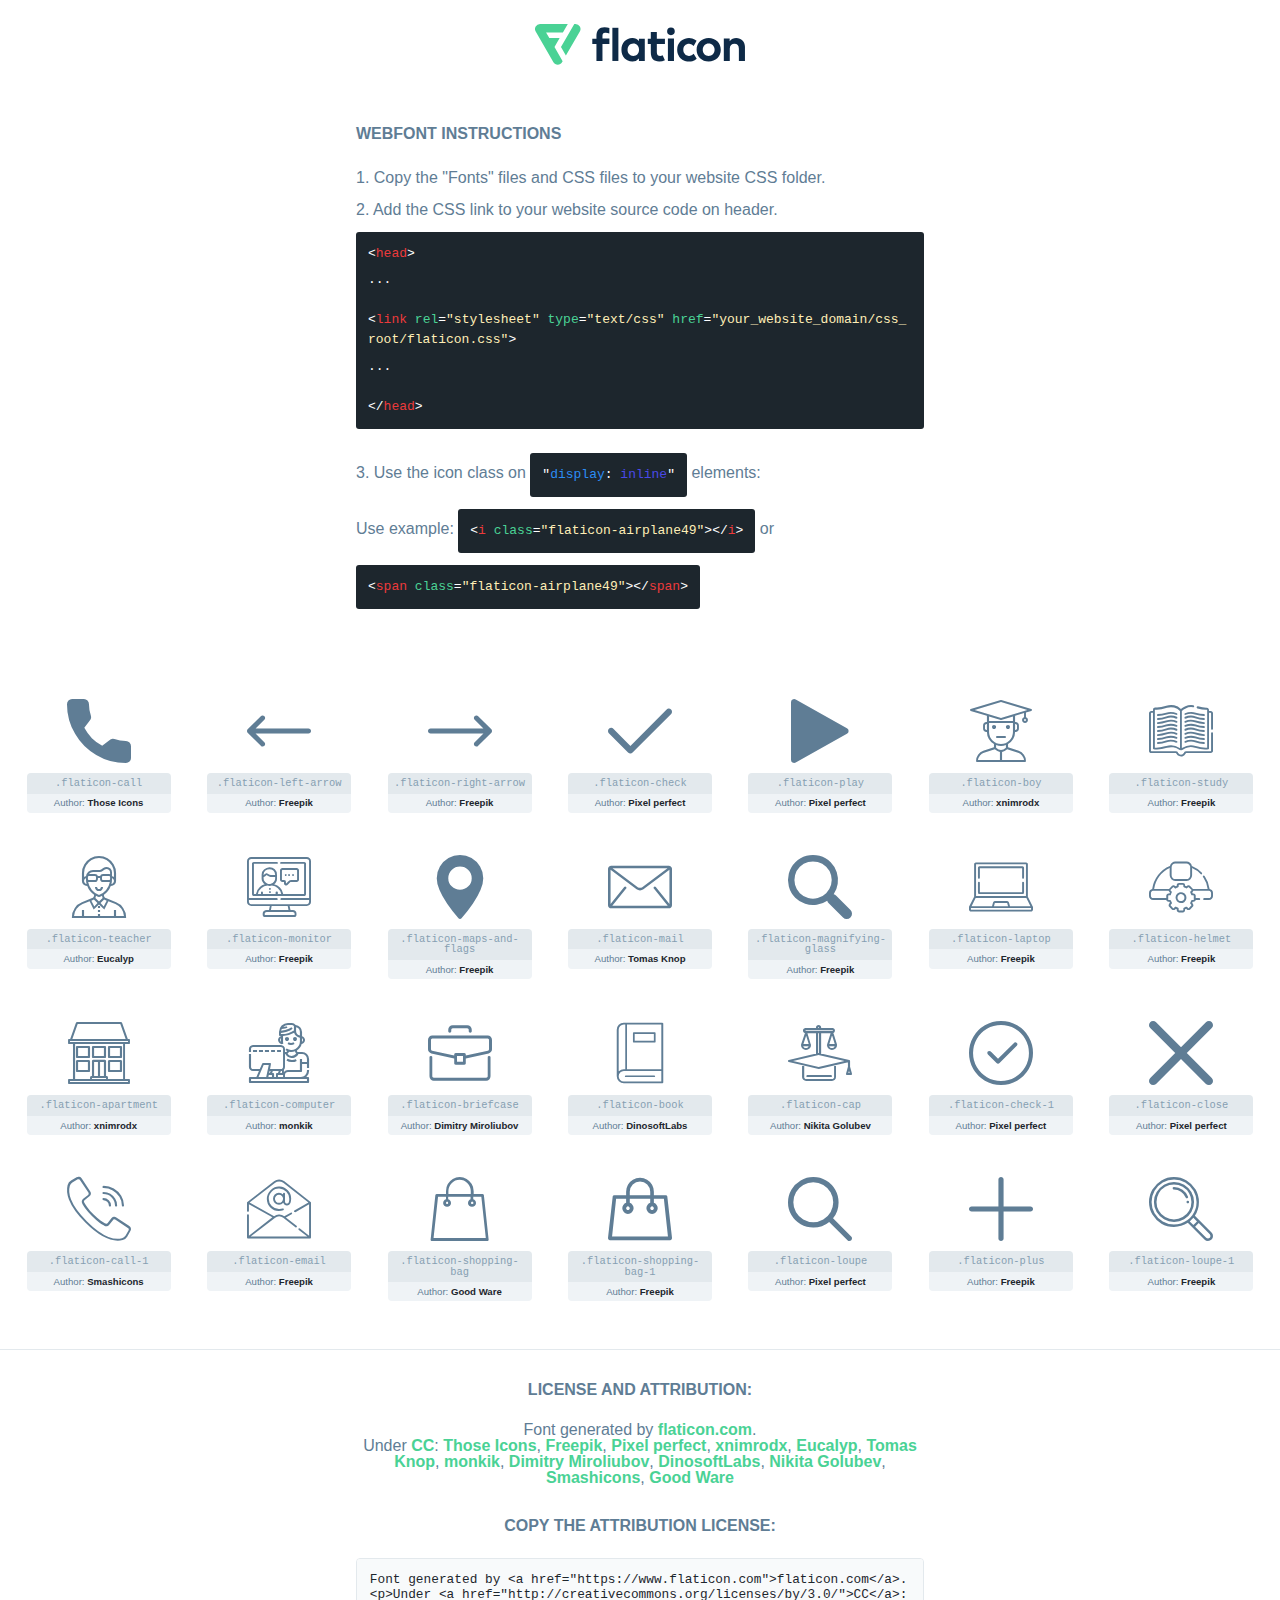
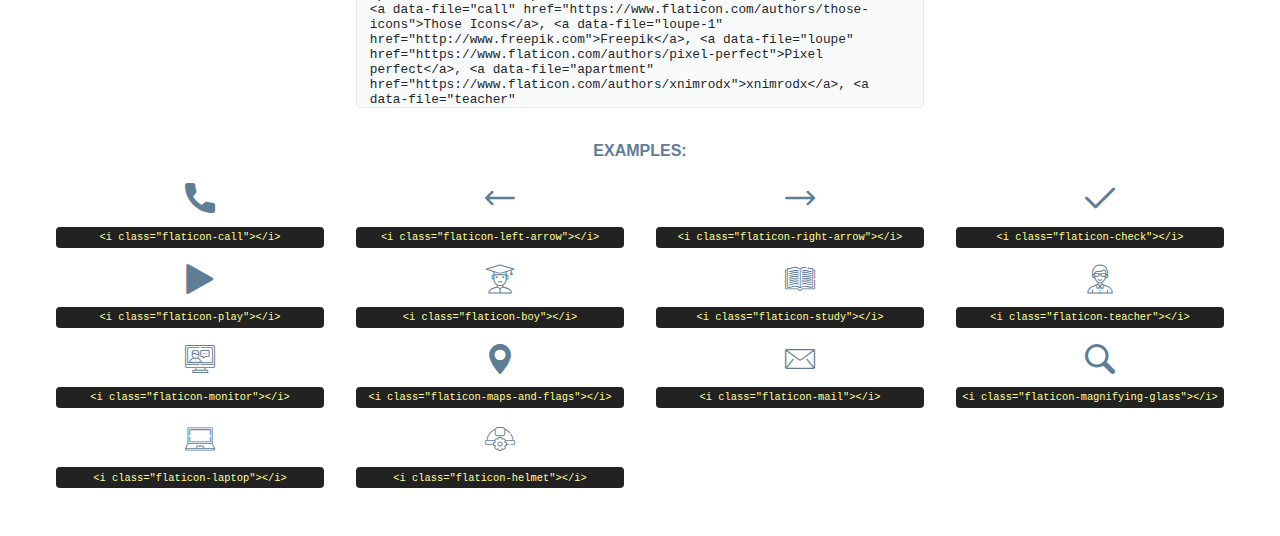
<file: assets/fonts/flaticon.html>
<!DOCTYPE html>
<html lang="en">
<head>
    <title>Flaticon Webfont</title>
    <link rel="stylesheet" type="text/css" href="flaticon.css"/>
    <meta charset="UTF-8">
    <style>
        html, body, div, span, applet, object, iframe,
        h1, h2, h3, h4, h5, h6, p, blockquote, pre,
        a, abbr, acronym, address, big, cite, code,
        del, dfn, em, img, ins, kbd, q, s, samp,
        small, strike, strong, sub, sup, tt, var,
        b, u, i, center,
        dl, dt, dd, ol, ul, li,
        fieldset, form, label, legend,
        table, caption, tbody, tfoot, thead, tr, th, td,
        article, aside, canvas, details, embed,
        figure, figcaption, footer, header, hgroup,
        menu, nav, output, ruby, section, summary,
        time, mark, audio, video {
            margin: 0;
            padding: 0;
            border: 0;
            font-size: 100%;
            font: inherit;
            vertical-align: baseline;
        }

        /* HTML5 display-role reset for older browsers */
        article, aside, details, figcaption, figure,
        footer, header, hgroup, menu, nav, section {
            display: block;
        }

        body {
            line-height: 1;
        }

        ol, ul {
            list-style: none;
        }

        blockquote, q {
            quotes: none;
        }

        blockquote:before, blockquote:after,
        q:before, q:after {
            content: '';
            content: none;
        }

        table {
            border-collapse: collapse;
            border-spacing: 0;
        }

        body {
            font-family: Helvetica, Arial, sans-serif;
            font-size: 16px;
            color: #5f7d95;
        }

        a {
            color: #4AD295;
            font-weight: bold;
            text-decoration: none;
        }

        * {
            -moz-box-sizing: border-box;
            -webkit-box-sizing: border-box;
            box-sizing: border-box;
            margin: 0;
            padding: 0;
        }

        [class^="flaticon-"]:before, [class*=" flaticon-"]:before, [class^="flaticon-"]:after, [class*=" flaticon-"]:after {
            font-family: Flaticon;
            font-size: 30px;
            font-style: normal;
            margin-left: 20px;
            color: #333;
        }

        .wrapper {
            max-width: 600px;
            margin: auto;
            padding: 0 1em;
        }

        .title {
            margin-bottom: 24px;
            text-transform: uppercase;
            font-weight: bold;
        }

        header {
            text-align: center;
            padding: 24px;
        }

        header .logo {
            width: 210px;
            height: auto;
            border: none;
            display: inline-block;
        }

        header strong {
            font-size: 28px;
            font-weight: 500;
            vertical-align: middle;
        }

        .demo {
            margin: 2em auto;
            line-height: 1.25em;
        }

        .demo ul li {
            margin-bottom: 12px;
        }

        .demo ul li code {
            background-color: #1D262D;
            border-radius: 3px;
            padding: 12px;
            display: inline-block;
            color: #fff;
            font-family: Consolas, Monaco, Lucida Console, Liberation Mono, DejaVu Sans Mono, Bitstream Vera Sans Mono, Courier New, monospace;
            font-weight: lighter;
            margin-top: 12px;
            font-size: 13px;
            word-break: break-all;
        }

        .demo ul li code .red {
            color: #EC3A3B;
        }

        .demo ul li code .green {
            color: #4AD295;
        }

        .demo ul li code .yellow {
            color: #FFEEB6;
        }

        .demo ul li code .blue {
            color: #2C8CF4;
        }

        .demo ul li code .purple {
            color: #4949E7;
        }

        .demo ul li code .dots {
            margin-top: 0.5em;
            display: block;
        }

        #glyphs {
            border-bottom: 1px solid #E3E9ED;
            padding: 2em 0;
            text-align: center;
        }

        .glyph {
            display: inline-block;
            width: 9em;
            margin: 1em;
            text-align: center;
            vertical-align: top;
            background: #FFF;
        }

        .glyph .flaticon {
            padding: 10px;
            display: block;
            font-family: "Flaticon";
            font-size: 64px;
            line-height: 1;
        }

        .glyph .flaticon:before {
            font-size: 64px;
            color: #5f7d95;
            margin-left: 0;
        }

        .class-name {
            font-size: 0.65em;
            background-color: #E3E9ED;
            color: #869FB2;
            border-radius: 4px 4px 0 0;
            padding: 0.5em;
            font-family: Consolas, Monaco, Lucida Console, Liberation Mono, DejaVu Sans Mono, Bitstream Vera Sans Mono, Courier New, monospace;
        }

        .author-name {
            font-size: 0.6em;
            background-color: #EFF3F6;
            border-top: 0;
            border-radius: 0 0 4px 4px;
            padding: 0.5em;
        }

        .author-name a {
            color: #1D262D;
        }

        .class-name:last-child {
            font-size: 10px;
            color: #888;
        }

        .class-name:last-child a {
            font-size: 10px;
            color: #555;
        }

        .glyph > input {
            display: block;
            width: 100px;
            margin: 5px auto;
            text-align: center;
            font-size: 12px;
            cursor: text;
        }

        .glyph > input.icon-input {
            font-family: "Flaticon";
            font-size: 16px;
            margin-bottom: 10px;
        }

        .attribution .title {
            margin-top: 2em;
        }

        .attribution textarea {
            background-color: #F8FAFB;
            color: #1D262D;
            padding: 1em;
            border: none;
            box-shadow: none;
            border: 1px solid #E3E9ED;
            border-radius: 4px;
            resize: none;
            width: 100%;
            height: 150px;
            font-size: 0.8em;
            font-family: Consolas, Monaco, Lucida Console, Liberation Mono, DejaVu Sans Mono, Bitstream Vera Sans Mono, Courier New, monospace;
            -webkit-appearance: none;
        }

        .attribution textarea:hover {
            border-color: #CFD9E0;
        }

        .attribution textarea:focus {
            border-color: #4AD295;
        }

        .iconsuse {
            margin: 2em auto;
            text-align: center;
            max-width: 1200px;
        }

        .iconsuse:after {
            content: '';
            display: table;
            clear: both;
        }

        .iconsuse .image {
            float: left;
            width: 25%;
            padding: 0 1em;
        }

        .iconsuse .image p {
            margin-bottom: 1em;
        }

        .iconsuse .image span {
            display: block;
            font-size: 0.65em;
            background-color: #222;
            color: #fff;
            border-radius: 4px;
            padding: 0.5em;
            color: #FFFF99;
            margin-top: 1em;
            font-family: Consolas, Monaco, Lucida Console, Liberation Mono, DejaVu Sans Mono, Bitstream Vera Sans Mono, Courier New, monospace;
        }

        .flaticon:before {
            color: #5f7d95;
        }

        #footer {
            text-align: center;
            background-color: #1D262D;
            color: #869FB2;
            padding: 12px;
            font-size: 14px;
        }

        #footer a {
            font-weight: normal;
        }

        @media (max-width: 960px) {
            .iconsuse .image {
                width: 50%;
            }
        }

        .preview {
            width: 100px;
            display: inline-block;
            margin: 10px;
        }

        .preview .inner {
            display: inline-block;
            width: 100%;
            text-align: center;
            background: #f5f5f5;
            -webkit-border-radius: 3px 3px 0 0;
            -moz-border-radius: 3px 3px 0 0;
            border-radius: 3px 3px 0 0;
        }

        .preview .inner  {
            line-height: 85px;
            font-size: 40px;
            color: #333;
        }

        .label {
            display: inline-block;
            width: 100%;
            box-sizing: border-box;
            padding: 5px;
            font-size: 10px;
            font-family: Monaco, monospace;
            color: #666;
            white-space: nowrap;
            overflow: hidden;
            text-overflow: ellipsis;
            background: #ddd;
            -webkit-border-radius: 0 0 3px 3px;
            -moz-border-radius: 0 0 3px 3px;
            border-radius: 0 0 3px 3px;
            color: #666;
        }
    </style>
</head>
<body>
    <header>
        <a href="https://www.flaticon.com/" target="_blank" class="logo">
            <svg xmlns="http://www.w3.org/2000/svg" viewBox="0 0 394.3 76.5">
                <path d="M156.6,69.4H145.3V7.1h11.3Z" style="fill:#0e2a47"/>
                <path d="M206.2,69.4h-11V64.8a15.4,15.4,0,0,1-12.6,5.7c-11.6,0-20.3-9.5-20.3-22.1s8.8-22.1,20.3-22.1a15.4,15.4,0,0,1,12.6,5.8V27.5h11Zm-32.4-21c0,6.4,4.2,11.6,10.8,11.6s10.8-4.9,10.8-11.6-4.4-11.6-10.8-11.6S173.9,42,173.9,48.4Z"
                      style="fill:#0e2a47"/>
                <path d="M262.5,13.7a7.2,7.2,0,0,1-14.4,0,7.2,7.2,0,1,1,14.4,0ZM261,69.4H249.6v-42H261Z"
                      style="fill:#0e2a47"/>
                <path id="_Trazado_" data-name="&lt;Trazado&gt;"
                      d="M139.6,17.8a16.6,16.6,0,0,0-8-1.4c-3.2.4-4.9,2-4.9,5.9v5.1h13V37.5h-13v32H115.4v-32h-7.8v-10h7.8V22.2c0-9.9,5.2-16.3,15-16.3a23.4,23.4,0,0,1,9.3,1.8Z"
                      style="fill:#0e2a47"/>
                <path d="M235.1,60c-3.5,0-6.3-1.9-6.3-7.1V37.5H244v-10H228.8V15H217.5V27.5h-5.7v10h5.7V53.7c0,10.9,5.3,16.8,15.7,16.8A22.9,22.9,0,0,0,244,68l-4.3-9.1A12.3,12.3,0,0,1,235.1,60Z"
                      style="fill:#0e2a47"/>
                <path d="M348.9,48.4c0,12.6-9.7,22.1-22.7,22.1s-22.7-9.4-22.7-22.1,9.6-22.1,22.7-22.1S348.9,35.8,348.9,48.4Zm-33.9,0c0,6.8,4.8,11.6,11.1,11.6s11.2-4.8,11.2-11.6-4.8-11.6-11.2-11.6S315.1,41.6,315.1,48.4Z"
                      style="fill:#0e2a47"/>
                <path d="M394.3,42.7V69.4H382.9V46.3c0-6.1-3-9.4-8.2-9.4s-8.9,3.2-8.9,9.5v23H354.6v-42h11v4.9c3-4.5,7.6-6.1,12.3-6.1C387.5,26.3,394.3,33,394.3,42.7Z"
                      style="fill:#0e2a47"/>
                <path d="M298,55.7h0a12.4,12.4,0,0,1-8.2,4.2h-.9l-1.8-.2a10,10,0,0,1-7.4-5.6,13.2,13.2,0,0,1-1.2-5.8,13,13,0,0,1,1.3-5.9,10.1,10.1,0,0,1,7.5-5.5h2.4a11.7,11.7,0,0,1,8.3,4.2l5.5-9.6a19.9,19.9,0,0,0-8.1-4.3,23.4,23.4,0,0,0-6.1-.8,25.2,25.2,0,0,0-7.5,1.1,20.9,20.9,0,0,0-8,4.6,21.9,21.9,0,0,0-6.8,16.4,21.9,21.9,0,0,0,6.7,16.3,20.9,20.9,0,0,0,8,4.6,25.2,25.2,0,0,0,7.7,1.2,23.6,23.6,0,0,0,6.2-.8,20,20,0,0,0,8.1-4.4Z"
                      style="fill:#0e2a47"/>
                <path d="M46.3,26.5H26.9L20.8,16H52.4L61.6,0H9.4A9.3,9.3,0,0,0,1.3,4.7a9.3,9.3,0,0,0,0,9.4L34.6,71.8a9.4,9.4,0,0,0,16.2,0l1.1-1.9L36.6,43.3Z"
                      style="fill:#4ad295"/>
                <path d="M84.2,4.7A9.3,9.3,0,0,0,76.1,0H73.8l-25,43.3,9.2,16L84.2,14A9.3,9.3,0,0,0,84.2,4.7Z"
                      style="fill:#4ad295"/>
            </svg>
        </a>
    </header>
    <section class="demo wrapper">

        <p class="title">Webfont Instructions</p>

        <ul>
            <li>
                <span class="num">1. </span>Copy the "Fonts" files and CSS files to your website CSS folder.
            </li>
            <li>
                <span class="num">2. </span>Add the CSS link to your website source code on header.
                <code class="big">
                    &lt;<span class="red">head</span>&gt;
                    <br/><span class="dots">...</span>
                    <br/>&lt;<span class="red">link</span> <span class="green">rel</span>=<span
                        class="yellow">"stylesheet"</span> <span class="green">type</span>=<span
                        class="yellow">"text/css"</span> <span class="green">href</span>=<span class="yellow">"your_website_domain/css_root/flaticon.css"</span>&gt;
                    <br/><span class="dots">...</span>
                    <br/>&lt;/<span class="red">head</span>&gt;
                </code>
            </li>

            <li>
                <p>
                    <span class="num">3. </span>Use the icon class on <code>"<span class="blue">display</span>:<span
                        class="purple"> inline</span>"</code> elements:
                    <br/>
                    Use example: <code>&lt;<span class="red">i</span> <span class="green">class</span>=<span class="yellow">&quot;flaticon-airplane49&quot;</span>&gt;&lt;/<span
                        class="red">i</span>&gt;</code> or <code>&lt;<span class="red">span</span> <span
                        class="green">class</span>=<span class="yellow">&quot;flaticon-airplane49&quot;</span>&gt;&lt;/<span
                        class="red">span</span>&gt;</code>
            </li>
        </ul>

    </section>
    <section id="glyphs">
            <div class="glyph">
                <i class="flaticon flaticon-call"></i>
                <div class="class-name">.flaticon-call</div>
                <div class="author-name">Author: <a data-file="call" href="https://www.flaticon.com/authors/those-icons">Those Icons</a> </div>
            </div>

            <div class="glyph">
                <i class="flaticon flaticon-left-arrow"></i>
                <div class="class-name">.flaticon-left-arrow</div>
                <div class="author-name">Author: <a data-file="left-arrow" href="http://www.freepik.com">Freepik</a> </div>
            </div>

            <div class="glyph">
                <i class="flaticon flaticon-right-arrow"></i>
                <div class="class-name">.flaticon-right-arrow</div>
                <div class="author-name">Author: <a data-file="right-arrow" href="http://www.freepik.com">Freepik</a> </div>
            </div>

            <div class="glyph">
                <i class="flaticon flaticon-check"></i>
                <div class="class-name">.flaticon-check</div>
                <div class="author-name">Author: <a data-file="check" href="https://www.flaticon.com/authors/pixel-perfect">Pixel perfect</a> </div>
            </div>

            <div class="glyph">
                <i class="flaticon flaticon-play"></i>
                <div class="class-name">.flaticon-play</div>
                <div class="author-name">Author: <a data-file="play" href="https://www.flaticon.com/authors/pixel-perfect">Pixel perfect</a> </div>
            </div>

            <div class="glyph">
                <i class="flaticon flaticon-boy"></i>
                <div class="class-name">.flaticon-boy</div>
                <div class="author-name">Author: <a data-file="boy" href="https://www.flaticon.com/authors/xnimrodx">xnimrodx</a> </div>
            </div>

            <div class="glyph">
                <i class="flaticon flaticon-study"></i>
                <div class="class-name">.flaticon-study</div>
                <div class="author-name">Author: <a data-file="study" href="http://www.freepik.com">Freepik</a> </div>
            </div>

            <div class="glyph">
                <i class="flaticon flaticon-teacher"></i>
                <div class="class-name">.flaticon-teacher</div>
                <div class="author-name">Author: <a data-file="teacher" href="https://www.flaticon.com/authors/eucalyp">Eucalyp</a> </div>
            </div>

            <div class="glyph">
                <i class="flaticon flaticon-monitor"></i>
                <div class="class-name">.flaticon-monitor</div>
                <div class="author-name">Author: <a data-file="monitor" href="http://www.freepik.com">Freepik</a> </div>
            </div>

            <div class="glyph">
                <i class="flaticon flaticon-maps-and-flags"></i>
                <div class="class-name">.flaticon-maps-and-flags</div>
                <div class="author-name">Author: <a data-file="maps-and-flags" href="http://www.freepik.com">Freepik</a> </div>
            </div>

            <div class="glyph">
                <i class="flaticon flaticon-mail"></i>
                <div class="class-name">.flaticon-mail</div>
                <div class="author-name">Author: <a data-file="mail" href="https://www.flaticon.com/authors/tomas-knop">Tomas Knop</a> </div>
            </div>

            <div class="glyph">
                <i class="flaticon flaticon-magnifying-glass"></i>
                <div class="class-name">.flaticon-magnifying-glass</div>
                <div class="author-name">Author: <a data-file="magnifying-glass" href="http://www.freepik.com">Freepik</a> </div>
            </div>

            <div class="glyph">
                <i class="flaticon flaticon-laptop"></i>
                <div class="class-name">.flaticon-laptop</div>
                <div class="author-name">Author: <a data-file="laptop" href="http://www.freepik.com">Freepik</a> </div>
            </div>

            <div class="glyph">
                <i class="flaticon flaticon-helmet"></i>
                <div class="class-name">.flaticon-helmet</div>
                <div class="author-name">Author: <a data-file="helmet" href="http://www.freepik.com">Freepik</a> </div>
            </div>

            <div class="glyph">
                <i class="flaticon flaticon-apartment"></i>
                <div class="class-name">.flaticon-apartment</div>
                <div class="author-name">Author: <a data-file="apartment" href="https://www.flaticon.com/authors/xnimrodx">xnimrodx</a> </div>
            </div>

            <div class="glyph">
                <i class="flaticon flaticon-computer"></i>
                <div class="class-name">.flaticon-computer</div>
                <div class="author-name">Author: <a data-file="computer" href="https://www.flaticon.com/authors/monkik">monkik</a> </div>
            </div>

            <div class="glyph">
                <i class="flaticon flaticon-briefcase"></i>
                <div class="class-name">.flaticon-briefcase</div>
                <div class="author-name">Author: <a data-file="briefcase" href="https://www.flaticon.com/authors/dimitry-miroliubov">Dimitry Miroliubov</a> </div>
            </div>

            <div class="glyph">
                <i class="flaticon flaticon-book"></i>
                <div class="class-name">.flaticon-book</div>
                <div class="author-name">Author: <a data-file="book" href="https://www.flaticon.com/authors/dinosoftlabs">DinosoftLabs</a> </div>
            </div>

            <div class="glyph">
                <i class="flaticon flaticon-cap"></i>
                <div class="class-name">.flaticon-cap</div>
                <div class="author-name">Author: <a data-file="cap" href="https://www.flaticon.com/authors/nikita-golubev">Nikita Golubev</a> </div>
            </div>

            <div class="glyph">
                <i class="flaticon flaticon-check-1"></i>
                <div class="class-name">.flaticon-check-1</div>
                <div class="author-name">Author: <a data-file="check-1" href="https://www.flaticon.com/authors/pixel-perfect">Pixel perfect</a> </div>
            </div>

            <div class="glyph">
                <i class="flaticon flaticon-close"></i>
                <div class="class-name">.flaticon-close</div>
                <div class="author-name">Author: <a data-file="close" href="https://www.flaticon.com/authors/pixel-perfect">Pixel perfect</a> </div>
            </div>

            <div class="glyph">
                <i class="flaticon flaticon-call-1"></i>
                <div class="class-name">.flaticon-call-1</div>
                <div class="author-name">Author: <a data-file="call-1" href="https://www.flaticon.com/authors/smashicons">Smashicons</a> </div>
            </div>

            <div class="glyph">
                <i class="flaticon flaticon-email"></i>
                <div class="class-name">.flaticon-email</div>
                <div class="author-name">Author: <a data-file="email" href="http://www.freepik.com">Freepik</a> </div>
            </div>

            <div class="glyph">
                <i class="flaticon flaticon-shopping-bag"></i>
                <div class="class-name">.flaticon-shopping-bag</div>
                <div class="author-name">Author: <a data-file="shopping-bag" href="https://www.flaticon.com/authors/good-ware">Good Ware</a> </div>
            </div>

            <div class="glyph">
                <i class="flaticon flaticon-shopping-bag-1"></i>
                <div class="class-name">.flaticon-shopping-bag-1</div>
                <div class="author-name">Author: <a data-file="shopping-bag-1" href="http://www.freepik.com">Freepik</a> </div>
            </div>

            <div class="glyph">
                <i class="flaticon flaticon-loupe"></i>
                <div class="class-name">.flaticon-loupe</div>
                <div class="author-name">Author: <a data-file="loupe" href="https://www.flaticon.com/authors/pixel-perfect">Pixel perfect</a> </div>
            </div>

            <div class="glyph">
                <i class="flaticon flaticon-plus"></i>
                <div class="class-name">.flaticon-plus</div>
                <div class="author-name">Author: <a data-file="plus" href="http://www.freepik.com">Freepik</a> </div>
            </div>

            <div class="glyph">
                <i class="flaticon flaticon-loupe-1"></i>
                <div class="class-name">.flaticon-loupe-1</div>
                <div class="author-name">Author: <a data-file="loupe-1" href="http://www.freepik.com">Freepik</a> </div>
            </div>

    </section>

    <section class="attribution wrapper"   style="text-align:center;">

        <div class="title">License and attribution:</div><div class="attrDiv">Font generated by <a href="https://www.flaticon.com">flaticon.com</a>. <div><p>Under <a href="http://creativecommons.org/licenses/by/3.0/">CC</a>: <a data-file="call" href="https://www.flaticon.com/authors/those-icons">Those Icons</a>, <a data-file="loupe-1" href="http://www.freepik.com">Freepik</a>, <a data-file="loupe" href="https://www.flaticon.com/authors/pixel-perfect">Pixel perfect</a>, <a data-file="apartment" href="https://www.flaticon.com/authors/xnimrodx">xnimrodx</a>, <a data-file="teacher" href="https://www.flaticon.com/authors/eucalyp">Eucalyp</a>, <a data-file="mail" href="https://www.flaticon.com/authors/tomas-knop">Tomas Knop</a>, <a data-file="computer" href="https://www.flaticon.com/authors/monkik">monkik</a>, <a data-file="briefcase" href="https://www.flaticon.com/authors/dimitry-miroliubov">Dimitry Miroliubov</a>, <a data-file="book" href="https://www.flaticon.com/authors/dinosoftlabs">DinosoftLabs</a>, <a data-file="cap" href="https://www.flaticon.com/authors/nikita-golubev">Nikita Golubev</a>, <a data-file="call-1" href="https://www.flaticon.com/authors/smashicons">Smashicons</a>, <a data-file="shopping-bag" href="https://www.flaticon.com/authors/good-ware">Good Ware</a></p>  </div>
        </div>
        <div class="title">Copy the Attribution License:</div>

        <textarea onclick="this.focus();this.select();">Font generated by &lt;a href=&quot;https://www.flaticon.com&quot;&gt;flaticon.com&lt;/a&gt;. <p>Under <a href="http://creativecommons.org/licenses/by/3.0/">CC</a>: <a data-file="call" href="https://www.flaticon.com/authors/those-icons">Those Icons</a>, <a data-file="loupe-1" href="http://www.freepik.com">Freepik</a>, <a data-file="loupe" href="https://www.flaticon.com/authors/pixel-perfect">Pixel perfect</a>, <a data-file="apartment" href="https://www.flaticon.com/authors/xnimrodx">xnimrodx</a>, <a data-file="teacher" href="https://www.flaticon.com/authors/eucalyp">Eucalyp</a>, <a data-file="mail" href="https://www.flaticon.com/authors/tomas-knop">Tomas Knop</a>, <a data-file="computer" href="https://www.flaticon.com/authors/monkik">monkik</a>, <a data-file="briefcase" href="https://www.flaticon.com/authors/dimitry-miroliubov">Dimitry Miroliubov</a>, <a data-file="book" href="https://www.flaticon.com/authors/dinosoftlabs">DinosoftLabs</a>, <a data-file="cap" href="https://www.flaticon.com/authors/nikita-golubev">Nikita Golubev</a>, <a data-file="call-1" href="https://www.flaticon.com/authors/smashicons">Smashicons</a>, <a data-file="shopping-bag" href="https://www.flaticon.com/authors/good-ware">Good Ware</a></p> 
        </textarea>

    </section>

    <section class="iconsuse">

        <div class="title">Examples:</div>
            <div class="image">
                <p>
                    <i class="flaticon flaticon-call"></i>
                    <span>&lt;i class=&quot;flaticon-call&quot;&gt;&lt;/i&gt;</span>
                </p>
            </div>
            <div class="image">
                <p>
                    <i class="flaticon flaticon-left-arrow"></i>
                    <span>&lt;i class=&quot;flaticon-left-arrow&quot;&gt;&lt;/i&gt;</span>
                </p>
            </div>
            <div class="image">
                <p>
                    <i class="flaticon flaticon-right-arrow"></i>
                    <span>&lt;i class=&quot;flaticon-right-arrow&quot;&gt;&lt;/i&gt;</span>
                </p>
            </div>
            <div class="image">
                <p>
                    <i class="flaticon flaticon-check"></i>
                    <span>&lt;i class=&quot;flaticon-check&quot;&gt;&lt;/i&gt;</span>
                </p>
            </div>
            <div class="image">
                <p>
                    <i class="flaticon flaticon-play"></i>
                    <span>&lt;i class=&quot;flaticon-play&quot;&gt;&lt;/i&gt;</span>
                </p>
            </div>
            <div class="image">
                <p>
                    <i class="flaticon flaticon-boy"></i>
                    <span>&lt;i class=&quot;flaticon-boy&quot;&gt;&lt;/i&gt;</span>
                </p>
            </div>
            <div class="image">
                <p>
                    <i class="flaticon flaticon-study"></i>
                    <span>&lt;i class=&quot;flaticon-study&quot;&gt;&lt;/i&gt;</span>
                </p>
            </div>
            <div class="image">
                <p>
                    <i class="flaticon flaticon-teacher"></i>
                    <span>&lt;i class=&quot;flaticon-teacher&quot;&gt;&lt;/i&gt;</span>
                </p>
            </div>
            <div class="image">
                <p>
                    <i class="flaticon flaticon-monitor"></i>
                    <span>&lt;i class=&quot;flaticon-monitor&quot;&gt;&lt;/i&gt;</span>
                </p>
            </div>
            <div class="image">
                <p>
                    <i class="flaticon flaticon-maps-and-flags"></i>
                    <span>&lt;i class=&quot;flaticon-maps-and-flags&quot;&gt;&lt;/i&gt;</span>
                </p>
            </div>
            <div class="image">
                <p>
                    <i class="flaticon flaticon-mail"></i>
                    <span>&lt;i class=&quot;flaticon-mail&quot;&gt;&lt;/i&gt;</span>
                </p>
            </div>
            <div class="image">
                <p>
                    <i class="flaticon flaticon-magnifying-glass"></i>
                    <span>&lt;i class=&quot;flaticon-magnifying-glass&quot;&gt;&lt;/i&gt;</span>
                </p>
            </div>
            <div class="image">
                <p>
                    <i class="flaticon flaticon-laptop"></i>
                    <span>&lt;i class=&quot;flaticon-laptop&quot;&gt;&lt;/i&gt;</span>
                </p>
            </div>
            <div class="image">
                <p>
                    <i class="flaticon flaticon-helmet"></i>
                    <span>&lt;i class=&quot;flaticon-helmet&quot;&gt;&lt;/i&gt;</span>
                </p>
            </div>
</file>
<file: assets/fonts/flaticon.css>
@font-face {
  font-family: "Flaticon";
  src: url("./Flaticon.eot");
  src: url("./Flaticon.eot?#iefix") format("embedded-opentype"),
       url("./Flaticon.woff2") format("woff2"),
       url("./Flaticon.woff") format("woff"),
       url("./Flaticon.ttf") format("truetype"),
       url("./Flaticon.svg#Flaticon") format("svg");
  font-weight: normal;
  font-style: normal;
}
i[class^="flaticon-"]:before, i[class*=" flaticon-"]:before {
    font-family: flaticon !important;
    font-style: normal;
    font-weight: normal !important;
    font-variant: normal;
    text-transform: none;
    line-height: 1;
    -webkit-font-smoothing: antialiased;
    -moz-osx-font-smoothing: grayscale;
}

.flaticon-call:before {
    content: "\f101";
}
.flaticon-left-arrow:before {
    content: "\f102";
}
.flaticon-right-arrow:before {
    content: "\f103";
}
.flaticon-check:before {
    content: "\f104";
}
.flaticon-play:before {
    content: "\f105";
}
.flaticon-boy:before {
    content: "\f106";
}
.flaticon-study:before {
    content: "\f107";
}
.flaticon-teacher:before {
    content: "\f108";
}
.flaticon-monitor:before {
    content: "\f109";
}
.flaticon-maps-and-flags:before {
    content: "\f10a";
}
.flaticon-mail:before {
    content: "\f10b";
}
.flaticon-magnifying-glass:before {
    content: "\f10c";
}
.flaticon-laptop:before {
    content: "\f10d";
}
.flaticon-helmet:before {
    content: "\f10e";
}
.flaticon-apartment:before {
    content: "\f10f";
}
.flaticon-computer:before {
    content: "\f110";
}
.flaticon-briefcase:before {
    content: "\f111";
}
.flaticon-book:before {
    content: "\f112";
}
.flaticon-cap:before {
    content: "\f113";
}
.flaticon-check-1:before {
    content: "\f114";
}
.flaticon-close:before {
    content: "\f115";
}
.flaticon-call-1:before {
    content: "\f116";
}
.flaticon-email:before {
    content: "\f117";
}
.flaticon-shopping-bag:before {
    content: "\f118";
}
.flaticon-shopping-bag-1:before {
    content: "\f119";
}
.flaticon-loupe:before {
    content: "\f11a";
}
.flaticon-plus:before {
    content: "\f11b";
}
.flaticon-loupe-1:before {
    content: "\f11c";
}
</file>
